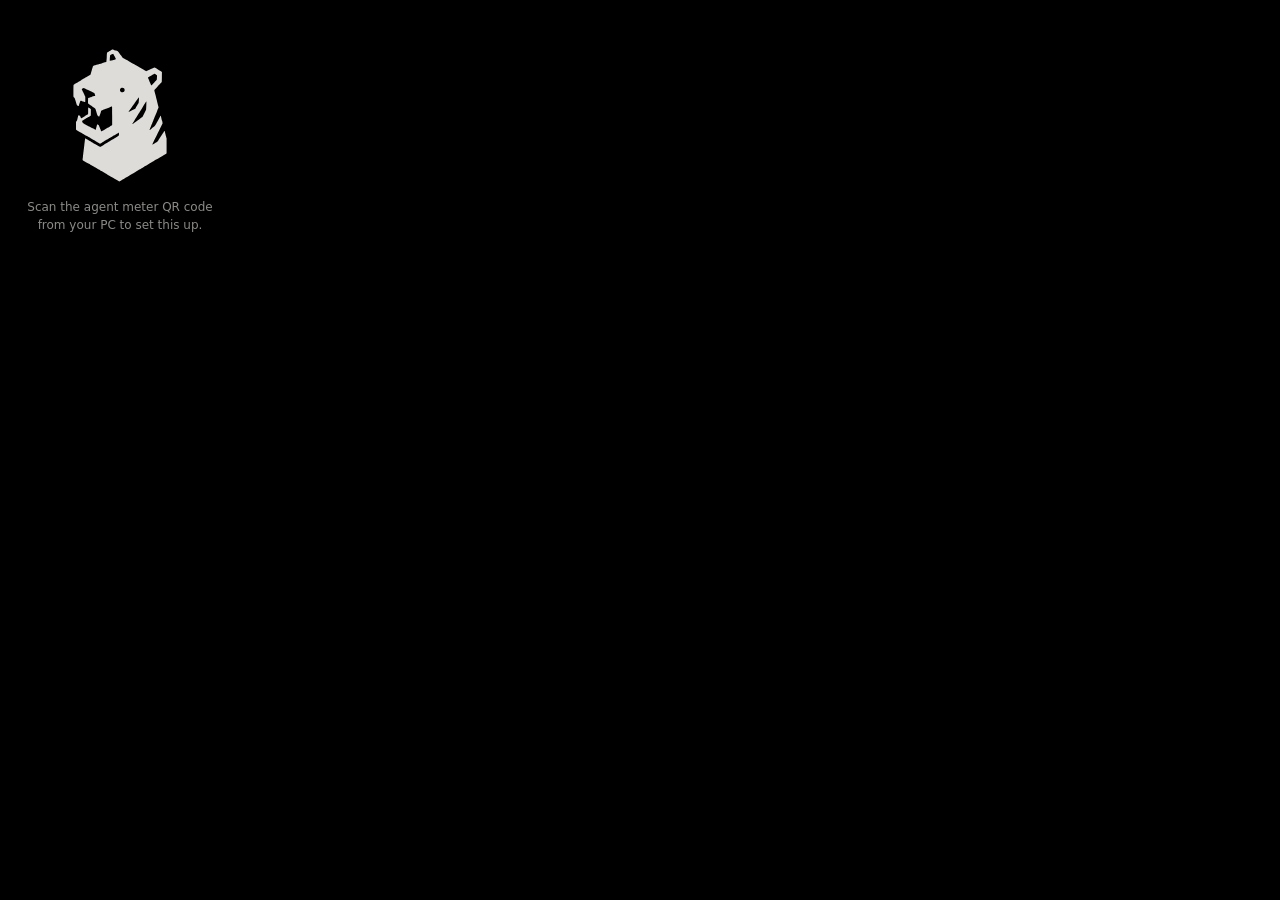
<file: agent-meter/index.html>
<!doctype html>
<html lang="en">
<head>
<meta charset="utf-8">
<meta name="viewport" content="width=240, initial-scale=1, maximum-scale=1, user-scalable=no">
<meta name="theme-color" content="#000000">
<meta name="referrer" content="no-referrer">
<title>agent meter</title>
<link rel="icon" href="icon.png">
<link rel="stylesheet" href="style.css">
</head>
<body>
<main id="app" class="loading">
  <header>
    <img class="mark" src="mark.svg" alt="">
    <span id="agent-name">claude</span>
    <span id="pager" aria-hidden="true"></span>
    <span id="plan" class="pill" hidden></span>
  </header>
  <section id="gauges" aria-live="polite"></section>
  <p id="insight" hidden></p>
  <section id="more"></section>
  <footer id="footer">
    <span id="dot" class="dot"></span>
    <span id="status">connecting…</span>
    <span id="server"></span>
  </footer>
  <div id="splash">
    <img src="mark.svg" alt="">
    <p id="splash-text">connecting…</p>
  </div>
</main>
<script src="app.js"></script>
</body>
</html>
</file>
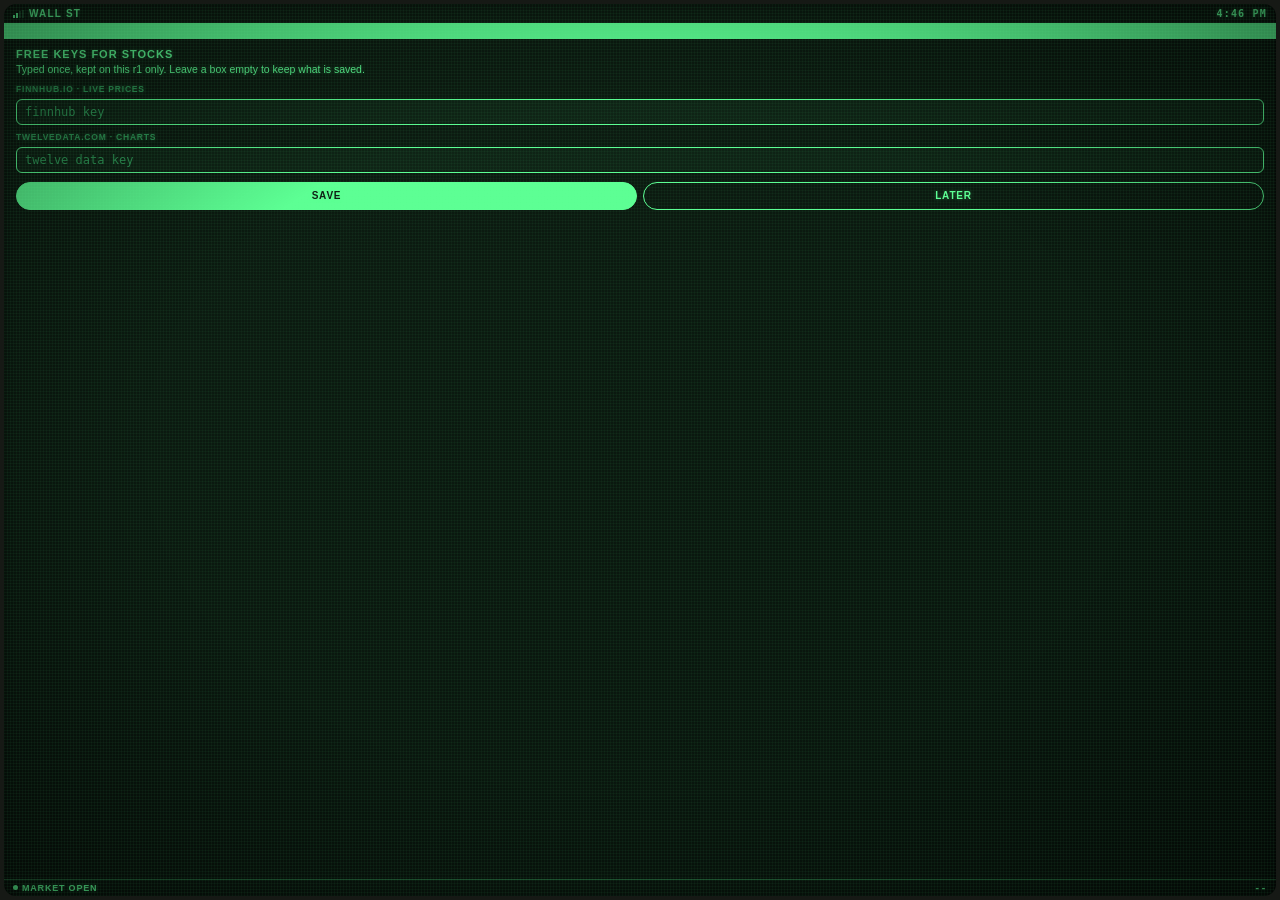
<file: pager/index.html>
<!DOCTYPE html>
<html lang="en">
<head>
<meta charset="UTF-8">
<meta name="viewport" content="width=240, height=282, initial-scale=1, user-scalable=no">
<title>Wall St Pager</title>
<style>
  :root {
    /* "phosphor" theme, picked 10/1: near-black screen, glowing green text */
    --lcd-hi: #0d1d12; --lcd-lo: #08130c;
    --ink: #5dff94; --dim: #2f9a58; --ghost: rgba(93, 255, 148, 0.3);
    --track: rgba(93, 255, 148, 0.2); --grid: rgba(93, 255, 148, 0.04); --shade: rgba(0, 0, 0, 0.5); --rule: rgba(93, 255, 148, 0.3);
    --bezel: #161915;
  }
  * { margin: 0; padding: 0; box-sizing: border-box; -webkit-tap-highlight-color: transparent; }
  html, body { width: 240px; height: 282px; overflow: hidden; background: var(--bezel); user-select: none; }
  body { font-family: "Roboto", "Helvetica Neue", Arial, sans-serif; color: var(--ink); }
  .mono { font-family: "Droid Sans Mono", "Roboto Mono", Menlo, Consolas, monospace; font-variant-numeric: tabular-nums; }

  /* device and screen */
  #lcd { position: absolute; inset: 4px; border-radius: 12px; overflow: hidden;
    background: linear-gradient(160deg, var(--lcd-hi), var(--lcd-lo));
    box-shadow: inset 0 0 0 1px rgba(0,0,0,0.35), inset 0 2px 10px rgba(0,0,0,0.25); }
  #lcd::after { content: ""; position: absolute; inset: 0; pointer-events: none; border-radius: 12px;
    background:
      repeating-linear-gradient(0deg, var(--grid) 0 1px, transparent 1px 3px),
      repeating-linear-gradient(90deg, var(--grid) 0 1px, transparent 1px 3px),
      radial-gradient(ellipse at center, transparent 55%, var(--shade) 100%); }
  .ink { text-shadow: 0 0 4px var(--ghost); }

  /* status bar */
  .bar { display: flex; justify-content: space-between; align-items: center; height: 19px; padding: 0 9px;
    font-size: 10px; font-weight: 800; letter-spacing: 1.2px; }
  .brand { display: flex; align-items: center; gap: 5px; }
  .sig { display: inline-flex; align-items: flex-end; gap: 1px; height: 8px; }
  .sig i { display: block; width: 2px; background: var(--ink); }
  .sig i:nth-child(1) { height: 3px; } .sig i:nth-child(2) { height: 5px; } .sig i:nth-child(3) { height: 7px; } .sig i:nth-child(4) { height: 8px; }
  .sig.off i:nth-child(n+3) { opacity: 0.2; }

  /* ticker tape */
  .tape { height: 16px; background: var(--ink); color: var(--lcd-hi); overflow: hidden; white-space: nowrap;
    font-size: 10px; line-height: 16px; letter-spacing: 0.4px; }
  .tape span { display: inline-block; padding-left: 100%; animation: tape 32s linear infinite; will-change: transform; }
  @keyframes tape { from { transform: translateX(0); } to { transform: translateX(-100%); } }

  /* list */
  #rows { padding: 3px 5px 0; }
  .row { height: 31px; padding: 3px 6px 0; border-radius: 7px; }
  .row .top { display: flex; align-items: center; height: 18px; }
  .row .sym { width: 44px; font-size: 12px; font-weight: 800; letter-spacing: 0.4px; }
  .row .px { flex: 1; text-align: right; font-size: 13px; padding: 0 6px; border-radius: 3px; }
  .badge { min-width: 56px; text-align: center; font-size: 10px; font-weight: 700; padding: 1px 0; border-radius: 9px; }
  .badge.up { background: var(--ink); color: var(--lcd-hi); }
  .badge.down { border: 1.5px solid var(--ink); padding: 0 0; }
  .badge.none { color: var(--dim); }
  .range { position: relative; height: 3px; margin: 4px 0 0 44px; background: var(--track); border-radius: 2px; }
  .range b { position: absolute; top: -2px; width: 7px; height: 7px; margin-left: -3.5px; border-radius: 50%; background: var(--ink); }
  .row.sel { background: var(--ink); color: var(--lcd-hi); text-shadow: none; }
  .row.sel .badge.up { background: var(--lcd-hi); color: var(--ink); }
  .row.sel .badge.down { border-color: var(--lcd-hi); }
  .row.sel .range { background: var(--lcd-lo); opacity: 0.45; }
  .row.sel .range b { background: var(--lcd-hi); }
  .row.page .sym::after { content: "\2022"; margin-left: 2px; animation: blink 1s steps(2) infinite; }
  .tick { background: var(--ink); color: var(--lcd-hi); }
  .row.sel .tick { background: var(--lcd-hi); color: var(--ink); }

  /* footer */
  .foot { position: absolute; bottom: 0; left: 0; right: 0; height: 17px; display: flex; justify-content: space-between; align-items: center;
    padding: 0 9px; font-size: 9px; font-weight: 700; letter-spacing: 0.8px; border-top: 1px solid var(--rule); }
  .dot { display: inline-block; width: 5px; height: 5px; border-radius: 50%; background: var(--ink); margin-right: 4px; vertical-align: 1px; }
  .dot.live { animation: blink 1.6s steps(2) infinite; }
  @keyframes blink { 50% { opacity: 0.15; } }

  /* detail */
  #detail { display: none; padding: 6px 12px 0; }
  .d-head { display: flex; justify-content: space-between; align-items: baseline; font-size: 10px; font-weight: 800; letter-spacing: 1px; }
  .d-px { font-size: 28px; font-weight: 700; line-height: 1.1; margin-top: 3px; letter-spacing: -0.5px; }
  .d-px small { font-size: 9px; font-weight: 700; color: var(--dim); letter-spacing: 0.4px; margin-left: 6px; }
  .d-chg { display: flex; align-items: center; gap: 6px; margin-top: 2px; font-size: 11px; font-weight: 700; }
  .chips { display: flex; gap: 4px; margin-top: 7px; }
  .chip { flex: 1; text-align: center; font-size: 9px; font-weight: 800; letter-spacing: 0.5px; padding: 2px 0; border: 1px solid var(--track); border-radius: 8px; color: var(--dim); }
  .chip.on { background: var(--ink); color: var(--lcd-hi); border-color: var(--ink); text-shadow: none; }
  .chart { position: relative; height: 64px; margin-top: 7px; }
  .chart { touch-action: none; }   /* lets a finger drag along the chart without scrolling the page */
  .chart svg { display: block; width: 100%; height: 64px; overflow: visible; }
  .chart .msg { position: absolute; inset: 0; display: flex; align-items: center; justify-content: center; text-align: center;
    font-size: 9px; font-weight: 700; letter-spacing: 0.6px; color: var(--dim); padding: 0 8px; border: 1px dashed var(--track); border-radius: 6px; }
  .stats { display: grid; grid-template-columns: 1fr 1fr 1fr; gap: 2px 8px; margin-top: 6px; }
  .stats div { font-size: 8px; color: var(--dim); font-weight: 700; letter-spacing: 0.6px; }
  .stats div span { display: block; font-size: 11px; color: var(--ink); letter-spacing: 0; }
  .alert { position: absolute; bottom: 21px; left: 12px; right: 12px; text-align: center; font-size: 10px; font-weight: 800; letter-spacing: 1px; padding: 2px; border-radius: 4px;
    background: var(--ink); color: var(--lcd-hi); text-shadow: none; animation: blink 1.2s steps(2) infinite; }
  .hint { position: absolute; bottom: 22px; left: 12px; right: 12px; font-size: 8px; color: var(--dim); font-weight: 700; letter-spacing: 0.8px; text-align: center; }

  /* key setup */
  #setup { display: none; padding: 8px 12px; font-size: 10.5px; line-height: 1.4; user-select: text; }
  #setup b { font-size: 11px; letter-spacing: 1px; }
  #setup label { display: block; margin-top: 7px; font-size: 8.5px; font-weight: 800; letter-spacing: 0.8px; color: var(--dim); }
  #setup input { width: 100%; margin: 3px 0 0; padding: 5px 8px; font-size: 12px; border: 1.5px solid var(--ink); border-radius: 6px;
    background: var(--grid); color: var(--ink); user-select: text; }
  #setup input::placeholder { color: var(--dim); }
  #setup .btns { margin-top: 9px; }
  #setup .btns { display: flex; gap: 6px; }
  #setup .btn { flex: 1; text-align: center; padding: 6px 0; border: 1.5px solid var(--ink); border-radius: 14px; font-weight: 800; font-size: 10px; letter-spacing: 0.8px; }
  #setup .btn.dark { background: var(--ink); color: var(--lcd-hi); }
  #setupMsg { margin-top: 8px; font-weight: 700; }

  .flash { animation: flash 0.45s steps(2) 6; }
  @keyframes flash { 50% { filter: invert(1) hue-rotate(180deg); } }
</style>
</head>
<body>
<div id="lcd" class="ink">
  <div class="bar"><span class="brand"><span class="sig" id="sig"><i></i><i></i><i></i><i></i></span><span id="title">WALL ST</span></span><span class="mono" id="clock">--:--</span></div>
  <div class="tape mono"><span id="tape">LOADING QUOTES</span></div>
  <div id="rows"></div>
  <div id="detail"></div>
  <div id="setup">
    <b>FREE KEYS FOR STOCKS</b><br>
    Typed once, kept on this r1 only. Leave a box empty to keep what is saved.
    <label for="keyIn">FINNHUB.IO · LIVE PRICES</label>
    <input id="keyIn" class="mono" type="text" autocomplete="off" autocapitalize="off" spellcheck="false" placeholder="finnhub key">
    <label for="tdIn">TWELVEDATA.COM · CHARTS</label>
    <input id="tdIn" class="mono" type="text" autocomplete="off" autocapitalize="off" spellcheck="false" placeholder="twelve data key">
    <div class="btns"><span class="btn dark" id="saveKey">SAVE</span><span class="btn" id="skipKey">LATER</span></div>
    <div id="setupMsg"></div>
  </div>
  <div class="foot"><span id="mkt"><i class="dot"></i>LOADING</span><span class="mono" id="upd">--</span></div>
</div>

<script>
// Wall St Pager for the Rabbit R1. Built 10/1/2026, retro modern redesign and price charts the same day.
// Live stock prices: Finnhub. Stock charts: Twelve Data (Finnhub's free plan has no history).
// Both are free keys typed once on the r1 and kept in its storage, never in this page.
// Crypto prices and charts: CoinGecko's free public API, no key.
// Controls: on the list, the scroll wheel moves the highlight and the side button opens the detail screen.
// On the detail screen, the scroll wheel changes the time range (1D 1W 1M 3M 1Y) and the side button goes back.
// Tap the chart to scrub: the wheel then steps day by day (bar by bar on 1D and 1W) showing that exact price,
// a finger drag jumps along the chart, and the side button or a tap off the chart ends it.
// Hold the side button to refresh now, tap a row to open it, tap WALL ST to change the keys.
var TICKERS = [
  { sym: "SPY",  src: "fh",   id: "SPY",      name: "S&P 500 · SPY" },
  { sym: "TSLA", src: "fh",   id: "TSLA",     name: "TESLA" },
  { sym: "BTC",  src: "coin", id: "bitcoin",  name: "BITCOIN" },
  { sym: "SNAP", src: "fh",   id: "SNAP",     name: "SNAP" },
  { sym: "XRP",  src: "coin", id: "ripple",   name: "XRP" },
  { sym: "DOGE", src: "coin", id: "dogecoin", name: "DOGECOIN" },
  { sym: "SPCX", src: "fh",   id: "SPCX",     name: "SPACEX" }
];
var PAGE_AT = 5;          // percent move that "pages" you
var REFRESH_MS = 60000;   // once a minute (Finnhub free allows 60 calls a minute; this uses 4)

var data = {}, sel = 0, view = "list", lastUpdate = 0, paged = {}, apiKey = "", stockError = "", ticks = {}, online = true;

// price history for the charts
var RANGES = ["1D", "1W", "1M", "3M", "1Y"];
var RANGE_NAMES = { "1D": "1 DAY", "1W": "1 WEEK", "1M": "1 MONTH", "3M": "3 MONTHS", "1Y": "1 YEAR" };
var TTL = { "1D": 5 * 60e3, "1W": 30 * 60e3, "1M": 6 * 3600e3, "3M": 6 * 3600e3, "1Y": 6 * 3600e3, "DAILY": 6 * 3600e3 };
var rangeIdx = 2;            // opens on 1 MONTH
var tdKey = "", hist = {}, histErr = {}, histErrAt = {}, histLoading = {}, histTimer = null;
var cursor = null;           // scrub cursor: null when off, Infinity for NOW, else the time of the picked point

// ---------- storage: the r1's creation storage when available, else localStorage ----------
function store(kind) { try { return window.creationStorage && window.creationStorage[kind]; } catch (e) { return null; } }
function getItem(key, kind) {
  var s = store(kind || "plain");
  if (s) return s.getItem(key).then(function (v) { return v ? atob(v) : localStorage.getItem(key); }, function () { return localStorage.getItem(key); });
  return Promise.resolve(localStorage.getItem(key));
}
function setItem(key, value, kind) {
  try { localStorage.setItem(key, value); } catch (e) {}
  var s = store(kind || "plain");
  if (s) { try { s.setItem(key, btoa(value)); } catch (e) {} }
}
function save() { setItem("pager", JSON.stringify({ data: data, lastUpdate: lastUpdate, paged: paged, rangeIdx: rangeIdx })); }
// chart history can be large, so it lives in localStorage only
function saveHist() { try { localStorage.setItem("pagerHist", JSON.stringify(hist)); } catch (e) {} }

// ---------- formatting ----------
function fmtPx(n) {
  if (n == null || isNaN(n)) return "--";
  if (n >= 1000) return n.toLocaleString("en-US", { maximumFractionDigits: 0 });
  if (n >= 1) return n.toFixed(2);
  return n.toFixed(4);
}
function fmtChg(c, px) {   // decimals follow the price: 4 for coins under $1, none at $1,000+, else 2
  if (c == null || isNaN(c)) return "";
  var a = Math.abs(c), s = c < 0 ? "-" : "+";
  if (px != null && px < 1) return s + a.toFixed(4);
  if (a >= 1000) return s + a.toLocaleString("en-US", { maximumFractionDigits: 0 });
  return s + a.toFixed(2);
}
function fmtPct(p) { if (p == null || isNaN(p)) return "--"; return (p >= 0 ? "▲" : "▼") + Math.abs(p).toFixed(2) + "%"; }
function badge(p) { return '<span class="badge mono ' + (p == null || isNaN(p) ? "none" : p >= 0 ? "up" : "down") + '">' + fmtPct(p) + '</span>'; }
function clock(d) { return d.toLocaleTimeString([], { hour: "numeric", minute: "2-digit" }); }
function rangeBar(q) {
  if (!q || q.lo == null || q.hi == null || q.hi <= q.lo || q.px == null) return '<div class="range"></div>';
  var at = Math.max(0, Math.min(100, (q.px - q.lo) / (q.hi - q.lo) * 100));
  return '<div class="range"><b style="left:' + at.toFixed(1) + '%"></b></div>';
}

// US market session from New York time (does not know about holidays)
function session() {
  var ny = new Date(new Date().toLocaleString("en-US", { timeZone: "America/New_York" }));
  var day = ny.getDay(), m = ny.getHours() * 60 + ny.getMinutes();
  if (day === 0 || day === 6) return "MARKET CLOSED";
  if (m >= 240 && m < 570) return "PRE-MARKET";
  if (m >= 570 && m < 960) return "MARKET OPEN";
  if (m >= 960 && m < 1200) return "AFTER HOURS";
  return "MARKET CLOSED";
}

// ---------- data ----------
function setQuote(sym, q) {
  var old = data[sym];
  if (old && old.px != null && q.px != null && q.px !== old.px) ticks[sym] = Date.now();
  data[sym] = q;
}

function fetchStocks() {
  if (!apiKey) return Promise.resolve();
  var list = TICKERS.filter(function (t) { return t.src === "fh"; });
  return Promise.all(list.map(function (t) {
    return fetch("https://finnhub.io/api/v1/quote?symbol=" + encodeURIComponent(t.id) + "&token=" + encodeURIComponent(apiKey))
      .then(function (r) {
        if (r.status === 401 || r.status === 403) throw new Error("KEY");
        if (r.status === 429) throw new Error("BUSY");
        return r.json();
      })
      .then(function (q) {
        if (!q || !q.c) return;   // no trade data for this symbol
        setQuote(t.sym, { px: q.c, chg: q.d, pct: q.dp, open: q.o, hi: q.h, lo: q.l, prev: q.pc,
                          time: q.t ? clock(new Date(q.t * 1000)) : "" });
      });
  })).then(function () { stockError = ""; }, function (e) {
    stockError = e && e.message === "KEY" ? "KEY REJECTED" : "STOCKS OFFLINE";
    if (e && e.message === "KEY") { view = "setup"; document.getElementById("setupMsg").textContent = "Finnhub rejected that key. Check it and save again."; }
  });
}

function fetchCrypto() {
  var ids = TICKERS.filter(function (t) { return t.src === "coin"; }).map(function (t) { return t.id; }).join(",");
  return fetch("https://api.coingecko.com/api/v3/coins/markets?vs_currency=usd&ids=" + ids + "&price_change_percentage=24h")
    .then(function (r) { if (!r.ok) throw new Error("HTTP " + r.status); return r.json(); })
    .then(function (list) {
      list.forEach(function (c) {
        var t = TICKERS.filter(function (x) { return x.id === c.id; })[0];
        if (!t) return;
        setQuote(t.sym, { px: c.current_price, pct: c.price_change_percentage_24h, chg: c.price_change_24h,
                          hi: c.high_24h, lo: c.low_24h, crypto: true,
                          time: c.last_updated ? clock(new Date(c.last_updated)) : clock(new Date()) });
      });
      return true;
    });
}

// ---------- history ----------
function coinFetch(t, query) {
  return fetch("https://api.coingecko.com/api/v3/coins/" + t.id + "/market_chart?vs_currency=usd&" + query).then(function (res) {
    if (res.status === 429) throw new Error("BUSY");
    if (!res.ok) throw new Error("OFFLINE");
    return res.json();
  }).then(function (j) { return (j.prices || []).map(function (p) { return [p[0], p[1]]; }); });
}
// CoinGecko's free API is rate limited, so 1W, 1M and 3M share one 90-day hourly download
function coinHistory(t, r) {
  if (r === "1D") return coinFetch(t, "days=1");
  if (r === "1Y") return coinFetch(t, "days=365&interval=daily");
  var k = t.sym + "|H90", c = hist[k], cut = Date.now() - { "1W": 7, "1M": 30, "3M": 90 }[r] * 864e5;
  var p = c && Date.now() - c.t < TTL["1W"] ? Promise.resolve(c.pts)
    : coinFetch(t, "days=90").then(function (pts) { hist[k] = { t: Date.now(), pts: pts }; return pts; });
  return p.then(function (pts) { return pts.filter(function (x) { return x[0] >= cut; }); });
}

function tdSeries(symbol, interval, size) {
  var url = "https://api.twelvedata.com/time_series?symbol=" + encodeURIComponent(symbol) + "&interval=" + interval +
            "&outputsize=" + size + "&apikey=" + encodeURIComponent(tdKey);
  return fetch(url).then(function (res) { return res.json(); }).then(function (j) {
    if (!j || j.status === "error") {
      var c = j && j.code;
      throw new Error(c === 401 ? "TDKEY" : c === 403 ? "NOPLAN" : c === 429 ? "BUSY" : "NODATA");
    }
    // newest first from Twelve Data; keep [time, close, "YYYY-MM-DD..."] oldest first
    return (j.values || []).map(function (v) { return [Date.parse(v.datetime.replace(" ", "T")), parseFloat(v.close), v.datetime]; }).reverse();
  });
}

function dailyFor(t) {
  var k = t.sym + "|DAILY", c = hist[k];
  if (c && Date.now() - c.t < TTL.DAILY) return Promise.resolve(c.pts);
  return tdSeries(t.id, "1day", 260).then(function (pts) { hist[k] = { t: Date.now(), pts: pts }; return pts; });
}

function lastDayOnly(pts) {
  if (!pts.length) return pts;
  var day = String(pts[pts.length - 1][2]).slice(0, 10);
  return pts.filter(function (p) { return String(p[2]).slice(0, 10) === day; });
}

// fetch one ticker's history for one range unless a fresh copy is cached; re-renders when it lands
function loadHistory(t, r) {
  var k = t.sym + "|" + r, c = hist[k];
  if ((c && Date.now() - c.t < TTL[r]) || histLoading[k]) return;
  if (t.src === "fh" && !tdKey) { histErr[k] = "NEEDKEY"; return; }
  if (histErr[k] && Date.now() - (histErrAt[k] || 0) < 60000) return;   // after a failure, wait a minute (a hold retries now)
  histLoading[k] = true; delete histErr[k];
  var p;
  if (t.src === "coin") p = coinHistory(t, r);
  else if (r === "1D") p = tdSeries(t.id, "5min", 90).then(lastDayOnly);
  else if (r === "1W") p = tdSeries(t.id, "1h", 40);
  else p = dailyFor(t).then(function (pts) { return pts.slice(-{ "1M": 22, "3M": 66, "1Y": 260 }[r]); });
  p.then(function (pts) { hist[k] = { t: Date.now(), pts: pts }; saveHist(); },
         function (e) { histErr[k] = (e && e.message) || "OFFLINE"; histErrAt[k] = Date.now(); })
   .then(function () { histLoading[k] = false; if (view === "detail") render(); });
}

// the calendar day a point belongs to: New York days for stocks, local days for crypto
function dayKey(p, t) {
  if (t.src !== "fh") return new Date(p[0]).toDateString();
  if (p[2]) return String(p[2]).slice(0, 10);
  try { return new Date(p[0]).toLocaleDateString("en-CA", { timeZone: "America/New_York" }); } catch (e) { return ""; }
}
function isDaily(r) { return r === "1M" || r === "3M" || r === "1Y"; }

// one stop per notch of the wheel: each day's close for 1M, 3M and 1Y, every point for 1D and 1W.
// the live price takes over today's stop, so the last stop is always NOW.
function scrubPoints(pts, t, r) {
  var out = [];
  for (var i = 0; i < pts.length; i++) {
    var last = out[out.length - 1];
    if (isDaily(r) && last && dayKey(last.p, t) === dayKey(pts[i], t)) out[out.length - 1] = { i: i, p: pts[i] };
    else out.push({ i: i, p: pts[i] });
  }
  return out;
}

function pointLabel(p, t, r) {
  if (p.live) return "NOW";
  if (t.src === "fh" && p[2]) {           // Twelve Data times are New York exchange time
    var s = String(p[2]), d = new Date(s.slice(0, 10) + "T12:00:00");
    var md = d.toLocaleDateString("en-US", { month: "short", day: "numeric" }).toUpperCase();
    if (isDaily(r) || s.length <= 10) return md + ", " + s.slice(0, 4);
    var hh = +s.slice(11, 13), mm = s.slice(14, 16);
    return md + " " + ((hh + 11) % 12 + 1) + ":" + mm + (hh < 12 ? " AM" : " PM") + " ET";
  }
  var dt = new Date(p[0]), md2 = dt.toLocaleDateString("en-US", { month: "short", day: "numeric" }).toUpperCase();
  return isDaily(r) ? md2 + ", " + dt.getFullYear() : md2 + " " + dt.toLocaleTimeString("en-US", { hour: "numeric", minute: "2-digit" }).toUpperCase();
}

// the chart's points with the live price on the end, plus its scrub stops; null until there is a line to draw
function series(t, r) {
  var q = data[t.sym] || {}, h = hist[t.sym + "|" + r];
  if (!h || !h.pts || !h.pts.length) return null;
  var pts = h.pts.slice();
  if (q.px != null) { var lp = [Date.now(), q.px]; lp.live = true; pts.push(lp); }
  return pts.length > 1 ? { pts: pts, sp: scrubPoints(pts, t, r) } : null;
}
// the cursor remembers a time, not a position, so new data arriving does not move it
function cursorIdx(sp) {
  if (cursor === Infinity) return sp.length - 1;
  var best = 0;
  for (var j = 1; j < sp.length; j++) if (Math.abs(sp[j].p[0] - cursor) < Math.abs(sp[best].p[0] - cursor)) best = j;
  return best;
}
function setCursor(stop) { cursor = stop.p.live ? Infinity : stop.p[0]; }

// at = index into pts of the scrub cursor, or null
function chartSvg(pts, at) {
  var w = 204, h = 64, n = pts.length, step = Math.max(1, Math.ceil(n / 240)), s = [];
  for (var i = 0; i < n; i += step) s.push(i);
  if (s[s.length - 1] !== n - 1) s.push(n - 1);
  if (at != null && s.indexOf(at) < 0) { s.push(at); s.sort(function (a, b) { return a - b; }); }   // keep the picked point on the line
  var vals = s.map(function (i) { return pts[i][1]; });
  var lo = Math.min.apply(null, vals), hi = Math.max.apply(null, vals);
  if (hi === lo) { hi += 1; lo -= 1; }
  function X(i) { return (n < 2 ? w : i / (n - 1) * w).toFixed(1); }
  function Y(v) { return (h - 4 - (v - lo) / (hi - lo) * (h - 8)).toFixed(1); }
  var line = s.map(function (i, j) { return (j ? "L" : "M") + X(i) + " " + Y(pts[i][1]); }).join(" ");
  var base = Y(pts[0][1]), cur = "";
  if (at != null) {   // vertical line and ring where the cursor sits
    cur = '<line x1="' + X(at) + '" x2="' + X(at) + '" y1="0" y2="' + h + '" style="stroke: var(--ink); stroke-width: 1; stroke-dasharray: 3 2"/>' +
          '<circle cx="' + X(at) + '" cy="' + Y(pts[at][1]) + '" r="3.6" style="fill: var(--lcd-hi); stroke: var(--ink); stroke-width: 1.6"/>';
  }
  return '<svg viewBox="0 0 ' + w + ' ' + h + '" preserveAspectRatio="none">' +
    '<path d="' + line + ' L' + w + ' ' + h + ' L0 ' + h + ' Z" style="fill: var(--ink); fill-opacity: 0.12"/>' +
    '<line x1="0" x2="' + w + '" y1="' + base + '" y2="' + base + '" style="stroke: var(--dim); stroke-width: 1; stroke-dasharray: 2 3"/>' +
    '<path d="' + line + '" style="fill: none; stroke: var(--ink); stroke-width: 1.6; stroke-linejoin: round"/>' +
    '<circle cx="' + X(n - 1) + '" cy="' + Y(pts[n - 1][1]) + '" r="2.6" style="fill: var(--ink)"/>' + cur + '</svg>';
}

var CHART_MSG = {
  NEEDKEY: "CHARTS NEED A FREE TWELVE DATA KEY. TAP WALL ST.",
  TDKEY: "TWELVE DATA REJECTED THE KEY. TAP WALL ST.",
  NOPLAN: "NOT IN TWELVE DATA'S FREE PLAN.",
  NODATA: "NO CHART DATA FOR THIS ONE YET.",
  BUSY: "DATA LIMIT HIT. TRY AGAIN IN A MINUTE.",
  OFFLINE: "CHART OFFLINE. HOLD THE BUTTON TO RETRY."
};

function refresh() {
  document.getElementById("upd").textContent = "SYNC";
  return Promise.all([fetchStocks().catch(function () {}), fetchCrypto().catch(function () { return false; })]).then(function (r) {
    online = !!r[1];
    if (online) lastUpdate = Date.now();
    checkPages(); save(); render();
  });
}

function checkPages() {
  var today = new Date().toDateString(), fired = false;
  TICKERS.forEach(function (t) {
    var q = data[t.sym];
    if (!q || q.pct == null) return;
    var key = t.sym + " " + today;
    if (Math.abs(q.pct) >= PAGE_AT && !paged[key]) { paged[key] = true; fired = true; }
  });
  if (fired) {
    try { if (navigator.vibrate) navigator.vibrate([200, 100, 200, 100, 200]); } catch (e) {}
    var lcd = document.getElementById("lcd");
    lcd.classList.remove("flash"); void lcd.offsetWidth; lcd.classList.add("flash");
  }
}

// ---------- screen ----------
function render() {
  var now = new Date(), today = now.toDateString();
  document.getElementById("clock").textContent = clock(now);
  var live = online && lastUpdate && Date.now() - lastUpdate < 120000;
  document.getElementById("sig").className = "sig" + (live ? "" : " off");
  document.getElementById("mkt").innerHTML = '<i class="dot' + (live ? " live" : "") + '"></i>' + (stockError || session());
  document.getElementById("upd").textContent = lastUpdate ? "UPD " + clock(new Date(lastUpdate)) : "--";

  // ticker tape
  var tape = TICKERS.map(function (t) {
    var q = data[t.sym]; if (!q || q.px == null) return null;
    return t.sym + " " + fmtPx(q.px) + " " + fmtPct(q.pct);
  }).filter(Boolean).join("   ·   ");
  var tapeEl = document.getElementById("tape");
  if (tape && tapeEl.textContent !== tape) tapeEl.textContent = tape;

  var rows = document.getElementById("rows"), detail = document.getElementById("detail"), setup = document.getElementById("setup");
  rows.style.display = view === "list" ? "block" : "none";
  detail.style.display = view === "detail" ? "block" : "none";
  setup.style.display = view === "setup" ? "block" : "none";

  if (view === "list") {
    rows.innerHTML = TICKERS.map(function (t, i) {
      var q = data[t.sym] || {}, noKey = t.src === "fh" && !apiKey;
      var fresh = ticks[t.sym] && Date.now() - ticks[t.sym] < 1500;
      var cls = "row" + (i === sel ? " sel" : "") + (paged[t.sym + " " + today] ? " page" : "");
      return '<div class="' + cls + '" data-i="' + i + '"><div class="top"><span class="sym">' + t.sym + '</span>' +
        '<span class="px mono' + (fresh ? " tick" : "") + '">' + (noKey ? "NO KEY" : fmtPx(q.px)) + '</span>' +
        (noKey ? '<span class="badge mono none">TAP WALL ST</span>' : badge(q.pct)) + '</div>' + rangeBar(noKey ? null : q) + '</div>';
    }).join("");
    Array.prototype.forEach.call(rows.querySelectorAll(".row"), function (el) {
      el.addEventListener("pointerup", function () { sel = +el.getAttribute("data-i"); view = "detail"; render(); });
    });
    setTimeout(function () { Array.prototype.forEach.call(rows.querySelectorAll(".tick"), function (el) { el.classList.remove("tick"); }); }, 700);
  } else if (view === "detail") {
    var t = TICKERS[sel], q = data[t.sym] || {}, r = RANGES[rangeIdx];
    // fetch only the range the wheel settles on, not every range it passes
    clearTimeout(histTimer); histTimer = setTimeout(function () { loadHistory(t, r); }, 350);
    var k = t.sym + "|" + r, s = series(t, r), pts = s && s.pts;   // the line ends at the live price
    if (!s) cursor = null;

    // change, low, high for the selected range
    var pct = null, chg = null, lo = null, hi = null, start = null, startLabel = "START";
    if (r === "1D") {
      pct = q.pct; chg = q.chg; lo = q.lo; hi = q.hi;
      if (q.open) { start = q.open; startLabel = "OPEN"; } else if (pts) start = pts[0][1];
    }
    if (pts) {
      var vals = pts.map(function (p) { return p[1]; });
      if (r !== "1D" || lo == null) { lo = Math.min.apply(null, vals); hi = Math.max.apply(null, vals); }
      if (r !== "1D") { start = pts[0][1]; chg = pts[pts.length - 1][1] - start; pct = chg / start * 100; }
    }

    // scrubbing: the header, change and stats describe the picked point instead of now
    var ci = cursor != null ? cursorIdx(s.sp) : -1, cp = ci >= 0 ? s.sp[ci] : null;
    var headL = t.name, headR = r === "1D" && q.crypto ? "24 HOURS" : RANGE_NAMES[r], px = q.px, stats;
    if (cp) {
      var v = cp.p[1], base = r === "1D" && q.prev ? q.prev : pts[0][1], prev = ci > 0 ? s.sp[ci - 1].p[1] : null;
      headL = t.sym; headR = pointLabel(cp.p, t, r); px = v;
      chg = v - base; pct = chg / base * 100;
      stats = [[isDaily(r) ? "DAY MOVE" : "MOVE", prev ? fmtPct((v - prev) / prev * 100) : "--"],
               ["TO NOW", q.px != null ? fmtPct((q.px - v) / v * 100) : "--"], ["NOW", fmtPx(q.px)]];
    } else {
      stats = [["LOW", fmtPx(lo)], ["HIGH", fmtPx(hi)], [startLabel, fmtPx(start)]];
    }

    var chart = s ? chartSvg(pts, cp ? cp.i : null)
      : '<div class="msg">' + (histErr[k] ? CHART_MSG[histErr[k]] || CHART_MSG.OFFLINE : "LOADING " + RANGE_NAMES[r] + "...") + '</div>';
    var html = '<div class="d-head"><span>' + headL + '</span><span>' + headR + '</span></div>' +
      '<div class="d-px mono">' + fmtPx(px) + (t.sym === "SPY" && px ? '<small>S&amp;P ~' + fmtPx(px * 10) + '</small>' : "") + '</div>' +
      '<div class="d-chg">' + badge(pct) + '<span class="mono">' + fmtChg(chg, px) + '</span></div>' +
      '<div class="chips">' + RANGES.map(function (x, i) { return '<span class="chip' + (i === rangeIdx ? " on" : "") + '" data-r="' + i + '">' + x + '</span>'; }).join("") + '</div>' +
      '<div class="chart' + (cp ? " scrub" : "") + '">' + chart + '</div>' +
      '<div class="stats mono">' + stats.map(function (x) { return '<div>' + x[0] + '<span>' + x[1] + '</span></div>'; }).join("") + '</div>' +
      (cp ? '<div class="hint">WHEEL OR DRAG: MOVE · BUTTON: DONE</div>'
        : paged[t.sym + " " + new Date().toDateString()]
        ? '<div class="alert">PAGE · MOVED ' + Math.abs(q.pct || 0).toFixed(1) + '% TODAY</div>'
        : '<div class="hint">WHEEL: RANGE · TAP CHART: EXACT PRICE</div>');
    detail.innerHTML = html;
    Array.prototype.forEach.call(detail.querySelectorAll(".chip"), function (el) {
      el.addEventListener("pointerdown", function (e) { e.stopPropagation(); });
      el.addEventListener("pointerup", function (e) { e.stopPropagation(); rangeIdx = +el.getAttribute("data-r"); cursor = null; save(); render(); });
    });
  }
}

function openSetup() {
  view = "setup"; render();
  var fh = document.getElementById("keyIn"), td = document.getElementById("tdIn");
  fh.value = ""; td.value = "";
  fh.placeholder = apiKey ? "saved ✓" : "finnhub key";
  td.placeholder = tdKey ? "saved ✓" : "twelve data key";
  setTimeout(function () { (apiKey && !tdKey ? td : fh).focus(); }, 50);   // focusing opens the r1 keyboard
}

function saveKey() {
  var fh = document.getElementById("keyIn").value.trim(), td = document.getElementById("tdIn").value.trim();
  if (!fh && !td && !apiKey) { document.getElementById("setupMsg").textContent = "Type the Finnhub key first."; return; }
  if (fh) { apiKey = fh; setItem("finnhubKey", fh, "secure"); }
  if (td) {
    tdKey = td; setItem("tdKey", td, "secure");
    Object.keys(histErr).forEach(function (k) { delete histErr[k]; });   // retry charts with the new key
  }
  document.getElementById("keyIn").blur(); document.getElementById("tdIn").blur();
  document.getElementById("setupMsg").textContent = "";
  view = "list"; render(); refresh();
}

// ---------- controls ----------
// on the list the wheel moves between tickers; on the detail screen it changes the time range,
// or, while scrubbing, steps the cursor one day (1M 3M 1Y) or one bar (1D 1W). Up is back in time.
var wheelAt = 0, wheelRun = 0;
function wheel(step) {
  if (view === "list") { sel = (sel + step + TICKERS.length) % TICKERS.length; render(); }
  else if (view === "detail" && cursor != null) {
    var s = series(TICKERS[sel], RANGES[rangeIdx]); if (!s) return;
    // single notches move one stop; a long fast roll speeds up so a year is not 250 notches
    wheelRun = Date.now() - wheelAt < 150 ? wheelRun + 1 : 0; wheelAt = Date.now();
    var j = cursorIdx(s.sp) + step * (wheelRun > 12 ? 5 : wheelRun > 5 ? 2 : 1);
    setCursor(s.sp[Math.max(0, Math.min(s.sp.length - 1, j))]); render();
  }
  else if (view === "detail") { rangeIdx = (rangeIdx + step + RANGES.length) % RANGES.length; save(); render(); }
}
window.addEventListener("scrollDown", function () { wheel(1); });
window.addEventListener("scrollUp", function () { wheel(-1); });
var lastLong = 0;
window.addEventListener("sideClick", function () {
  if (Date.now() - lastLong < 1000 || view === "setup") return;
  if (view === "detail" && cursor != null) { cursor = null; render(); return; }   // done scrubbing
  cursor = null; view = view === "detail" ? "list" : "detail"; render();
});
window.addEventListener("longPressStart", function () {
  lastLong = Date.now();
  if (view === "setup") return;
  if (view === "detail") {   // a hold on the detail screen also re-fetches that chart
    var k = TICKERS[sel].sym + "|" + RANGES[rangeIdx];
    delete hist[k]; delete histErr[k];
  }
  refresh();
});
window.addEventListener("longPressEnd", function () { lastLong = Date.now(); });

// touching the chart puts the cursor under the finger; dragging moves it
var detailEl = document.getElementById("detail"), dragId = null;
function scrubAt(x) {
  var s = series(TICKERS[sel], RANGES[rangeIdx]), el = detailEl.querySelector(".chart");
  if (!s || !el) return;
  var b = el.getBoundingClientRect(), target = Math.max(0, Math.min(1, (x - b.left) / b.width)) * (s.pts.length - 1), best = 0;
  for (var j = 1; j < s.sp.length; j++) if (Math.abs(s.sp[j].i - target) < Math.abs(s.sp[best].i - target)) best = j;
  var was = cursor; setCursor(s.sp[best]);
  if (cursor !== was) render();
}
detailEl.addEventListener("pointerdown", function (e) {
  if (!e.target.closest || !e.target.closest(".chart") || !series(TICKERS[sel], RANGES[rangeIdx])) return;
  dragId = e.pointerId;
  try { detailEl.setPointerCapture(e.pointerId); } catch (x) {}   // the chart is redrawn while dragging, so capture on its parent
  scrubAt(e.clientX);
});
detailEl.addEventListener("pointermove", function (e) { if (e.pointerId === dragId) scrubAt(e.clientX); });
detailEl.addEventListener("pointercancel", function () { dragId = null; });
detailEl.addEventListener("pointerup", function () {
  if (dragId != null) { dragId = null; return; }             // finished picking a point
  if (cursor != null) { cursor = null; render(); return; }   // a tap off the chart ends scrubbing
  view = "list"; render();
});
document.getElementById("title").addEventListener("pointerup", openSetup);
document.getElementById("saveKey").addEventListener("pointerup", saveKey);
document.getElementById("skipKey").addEventListener("pointerup", function () { document.getElementById("keyIn").blur(); view = "list"; render(); });
document.getElementById("keyIn").addEventListener("keydown", function (e) { if (e.key === "Enter") document.getElementById("tdIn").focus(); });
document.getElementById("tdIn").addEventListener("keydown", function (e) { if (e.key === "Enter") saveKey(); });
// arrow keys, for testing on a computer (ignored while typing the key)
window.addEventListener("keydown", function (e) {
  if (view === "setup") return;
  if (e.key === "ArrowDown") window.dispatchEvent(new Event("scrollDown"));
  if (e.key === "ArrowUp") window.dispatchEvent(new Event("scrollUp"));
  if (e.key === "Enter") window.dispatchEvent(new Event("sideClick"));
});

// pause while the creation is in the background, refresh on return
var timer = null;
function startTimer() { if (!timer) timer = setInterval(refresh, REFRESH_MS); }
function stopTimer() { clearInterval(timer); timer = null; }
document.addEventListener("visibilitychange", function () { if (document.hidden) stopTimer(); else { refresh(); startTimer(); } });
setInterval(render, 30000);   // keep the clock honest

try { hist = JSON.parse(localStorage.getItem("pagerHist") || "{}") || {}; } catch (e) { hist = {}; }
Promise.all([getItem("pager"), getItem("finnhubKey", "secure"), getItem("tdKey", "secure")]).then(function (v) {
  try {
    var s = JSON.parse(v[0] || "null");
    if (s) { data = s.data || {}; lastUpdate = s.lastUpdate || 0; paged = s.paged || {}; if (s.rangeIdx != null) rangeIdx = s.rangeIdx; }
  } catch (e) {}
  apiKey = v[1] || "";
  tdKey = v[2] || "";
  if (!apiKey) view = "setup";
  render(); refresh(); startTimer();
});
</script>
</body>
</html>
</file>
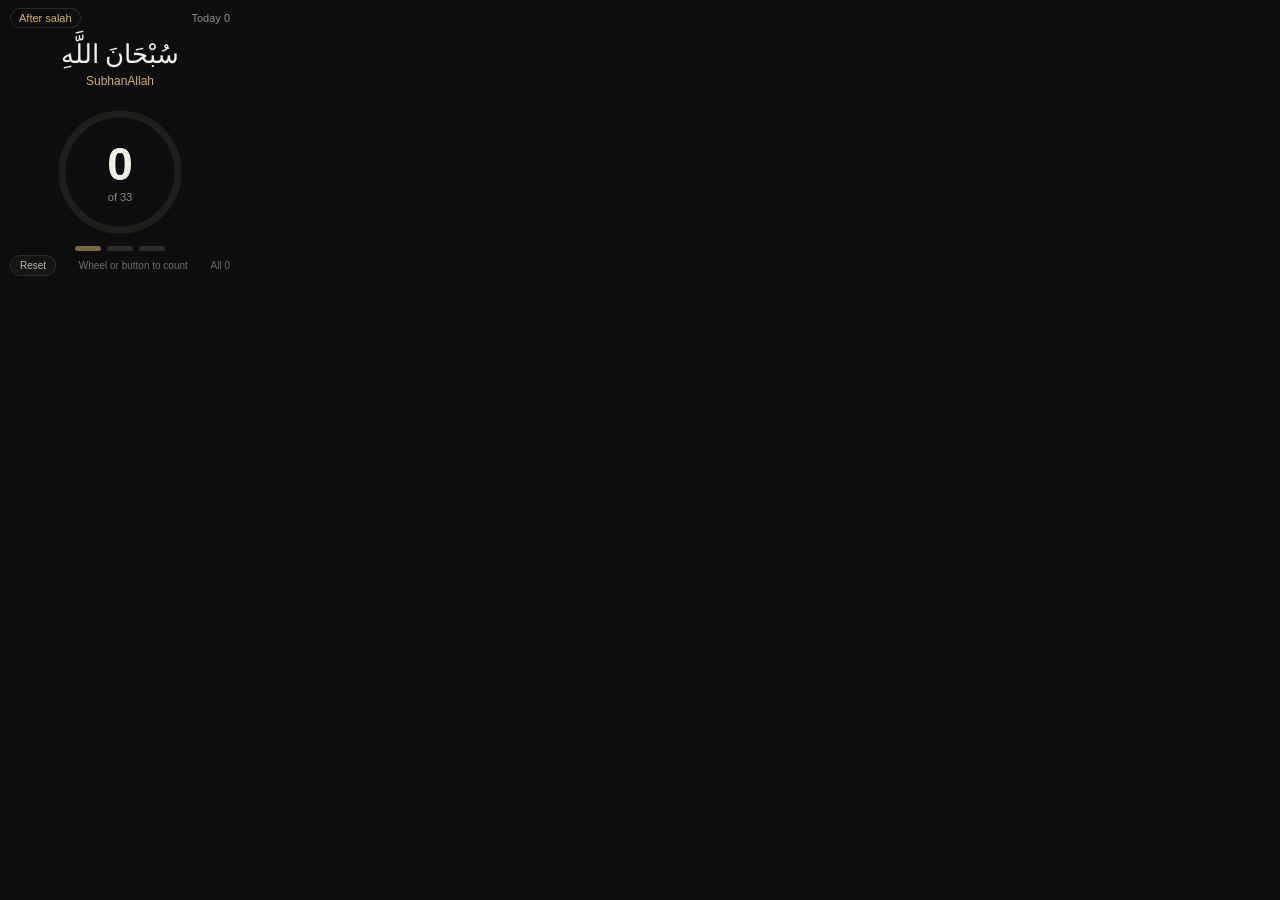
<file: tasbih/index.html>
<!DOCTYPE html>
<html lang="en">
<head>
<meta charset="UTF-8">
<meta name="viewport" content="width=240, height=282, initial-scale=1, user-scalable=no">
<title>Tasbih</title>
<style>
  * { margin: 0; padding: 0; box-sizing: border-box; -webkit-tap-highlight-color: transparent; user-select: none; }
  html, body { width: 240px; height: 282px; overflow: hidden; background: #0e0e10; color: #f2efe6;
    font-family: -apple-system, "Roboto", "Noto Sans", sans-serif; }
  #app { position: relative; width: 240px; height: 282px; display: flex; flex-direction: column; align-items: center; }

  .top { width: 100%; display: flex; justify-content: space-between; align-items: center; padding: 8px 10px 0; font-size: 11px; color: #8d8a80; }
  .mode { padding: 3px 8px; border: 1px solid #2c2b27; border-radius: 10px; color: #d4b25a; }

  .dhikr { margin-top: 10px; text-align: center; height: 62px; }
  .arabic { font-family: "Noto Naskh Arabic", "Geeza Pro", serif; font-size: 26px; line-height: 34px; direction: rtl; color: #f2efe6; }
  .translit { font-size: 12px; color: #d4b25a; margin-top: 2px; }

  .ring { position: relative; width: 132px; height: 132px; margin-top: 6px; }
  .ring svg { position: absolute; inset: 0; transform: rotate(-90deg); }
  .ring circle { fill: none; stroke-width: 7; }
  .ring .track { stroke: #1f1e1b; }
  .ring .bar { stroke: #d4b25a; stroke-linecap: round; transition: stroke-dashoffset 0.15s linear; }
  .count { position: absolute; inset: 0; display: flex; flex-direction: column; align-items: center; justify-content: center; }
  .num { font-size: 46px; font-weight: 600; line-height: 1; font-variant-numeric: tabular-nums; }
  .of { font-size: 11px; color: #8d8a80; margin-top: 4px; }

  .phases { display: flex; gap: 6px; margin-top: 8px; }
  .dot { width: 26px; height: 5px; border-radius: 3px; background: #2c2b27; }
  .dot.done { background: #d4b25a; }
  .dot.now { background: #7a6a3a; }

  .bottom { position: absolute; bottom: 6px; width: 100%; display: flex; justify-content: space-between; align-items: center; padding: 0 10px; font-size: 10px; color: #6f6c63; }
  .btn { padding: 4px 9px; border: 1px solid #2c2b27; border-radius: 10px; color: #b9b5a9; background: #151513; font-size: 10px; }

  .flash { animation: flash 0.35s ease-out; }
  @keyframes flash { from { opacity: 0.35; } to { opacity: 1; } }
  .confirm { position: absolute; inset: 0; background: rgba(14,14,16,0.94); display: none; flex-direction: column; align-items: center; justify-content: center; gap: 12px; font-size: 13px; }
  .confirm.show { display: flex; }
  .confirm .row { display: flex; gap: 10px; }
</style>
</head>
<body>
<div id="app">
  <div class="top">
    <span class="mode" id="modeBtn">After salah</span>
    <span id="today">Today 0</span>
  </div>

  <div class="dhikr">
    <div class="arabic" id="arabic"></div>
    <div class="translit" id="translit"></div>
  </div>

  <div class="ring" id="ring">
    <svg viewBox="0 0 132 132"><circle class="track" cx="66" cy="66" r="58"/><circle class="bar" id="bar" cx="66" cy="66" r="58"/></svg>
    <div class="count"><div class="num" id="num">0</div><div class="of" id="of">of 33</div></div>
  </div>

  <div class="phases" id="phases"></div>

  <div class="bottom">
    <span class="btn" id="resetBtn">Reset</span>
    <span id="hint">Wheel or button to count</span>
    <span id="total">All 0</span>
  </div>

  <div class="confirm" id="confirm">
    <div>Reset this count?</div>
    <div class="row"><span class="btn" id="yesBtn">Reset</span><span class="btn" id="noBtn">Keep</span></div>
  </div>
</div>

<script>
// Tasbih for the Rabbit R1. Built 9/30/2026.
// Count: side button, scroll wheel down, or tap the ring. Scroll wheel up undoes one.
// "After salah" follows the hadith of Ka'b ibn 'Ujrah in Sahih Muslim: 33 SubhanAllah, 33 Alhamdulillah, 34 Allahu Akbar.
var PHASES = [
  { ar: "سُبْحَانَ اللَّهِ", en: "SubhanAllah", target: 33 },
  { ar: "الْحَمْدُ لِلَّهِ", en: "Alhamdulillah", target: 33 },
  { ar: "اللَّهُ أَكْبَرُ", en: "Allahu Akbar", target: 34 }
];
var FREE = { ar: "ذِكْر", en: "Free count", target: 100 };
var CIRC = 2 * Math.PI * 58;

var state = { mode: "salah", phase: 0, count: 0, free: 0, day: "", today: 0, total: 0 };

function todayKey() { var d = new Date(); return d.getFullYear() + "-" + (d.getMonth() + 1) + "-" + d.getDate(); }

function save() {
  var s = JSON.stringify(state);
  try { localStorage.setItem("tasbih", s); } catch (e) {}
  try { if (window.creationStorage && window.creationStorage.plain) window.creationStorage.plain.setItem("tasbih", btoa(s)); } catch (e) {}
}

function load(done) {
  function apply(raw) {
    try { var s = JSON.parse(raw); if (s && typeof s.count === "number") state = Object.assign(state, s); } catch (e) {}
    if (state.day !== todayKey()) { state.day = todayKey(); state.today = 0; }
    done();
  }
  var local = null;
  try { local = localStorage.getItem("tasbih"); } catch (e) {}
  try {
    if (window.creationStorage && window.creationStorage.plain) {
      window.creationStorage.plain.getItem("tasbih").then(function (v) {
        apply(v ? atob(v) : local);
      }, function () { apply(local); });
      return;
    }
  } catch (e) {}
  apply(local);
}

function buzz(ms) { try { if (navigator.vibrate) navigator.vibrate(ms); } catch (e) {} }

function render() {
  var p = state.mode === "salah" ? PHASES[state.phase] : FREE;
  var n = state.mode === "salah" ? state.count : state.free;
  var target = p.target;
  document.getElementById("arabic").textContent = p.ar;
  document.getElementById("translit").textContent = p.en;
  document.getElementById("num").textContent = n;
  document.getElementById("of").textContent = state.mode === "salah" ? "of " + target : (n >= 100 ? Math.floor(n / 100) + " x 100" : "counting");
  var frac = state.mode === "salah" ? Math.min(n / target, 1) : (n % 100) / 100;
  document.getElementById("bar").style.strokeDasharray = CIRC;
  document.getElementById("bar").style.strokeDashoffset = CIRC * (1 - frac);
  document.getElementById("modeBtn").textContent = state.mode === "salah" ? "After salah" : "Free count";
  document.getElementById("today").textContent = "Today " + state.today;
  document.getElementById("total").textContent = "All " + state.total;
  var dots = "";
  if (state.mode === "salah") {
    for (var i = 0; i < PHASES.length; i++) dots += '<div class="dot ' + (i < state.phase ? "done" : i === state.phase ? "now" : "") + '"></div>';
  }
  document.getElementById("phases").innerHTML = dots;
}

function flash() {
  var el = document.getElementById("num");
  el.classList.remove("flash"); void el.offsetWidth; el.classList.add("flash");
}

function add() {
  if (document.getElementById("confirm").classList.contains("show")) return;
  state.today += 1; state.total += 1;
  if (state.mode === "free") {
    state.free += 1;
    if (state.free % 100 === 0) buzz([60, 60, 60]); else buzz(8);
  } else {
    state.count += 1;
    if (state.count >= PHASES[state.phase].target) {
      if (state.phase < PHASES.length - 1) { state.phase += 1; state.count = 0; buzz([40, 50, 40]); }
      else { buzz([80, 60, 80, 60, 80]); document.getElementById("hint").textContent = "100 complete"; setTimeout(function () { state.phase = 0; state.count = 0; document.getElementById("hint").textContent = "Wheel or button to count"; save(); render(); }, 1600); }
    } else buzz(8);
  }
  flash(); save(); render();
}

function undo() {
  if (state.mode === "free") { if (state.free > 0) { state.free -= 1; state.today = Math.max(0, state.today - 1); state.total = Math.max(0, state.total - 1); } }
  else if (state.count > 0) { state.count -= 1; state.today = Math.max(0, state.today - 1); state.total = Math.max(0, state.total - 1); }
  else if (state.phase > 0) { state.phase -= 1; state.count = PHASES[state.phase].target - 1; state.today = Math.max(0, state.today - 1); state.total = Math.max(0, state.total - 1); }
  save(); render();
}

function reset() {
  if (state.mode === "free") state.free = 0; else { state.phase = 0; state.count = 0; }
  document.getElementById("confirm").classList.remove("show");
  save(); render();
}

// r1 hardware events
window.addEventListener("sideClick", add);
window.addEventListener("scrollDown", add);
window.addEventListener("scrollUp", undo);
// keyboard, for testing on a computer (no mouse-wheel listener, so an r1 scroll can never count twice)
window.addEventListener("keydown", function (e) { if (e.key === " " || e.key === "ArrowDown") add(); if (e.key === "ArrowUp") undo(); });

// taps (pointer events, never preventDefault on touch: it can crash creations)
document.getElementById("ring").addEventListener("pointerup", add);
document.getElementById("modeBtn").addEventListener("pointerup", function () { state.mode = state.mode === "salah" ? "free" : "salah"; save(); render(); });
document.getElementById("resetBtn").addEventListener("pointerup", function () { document.getElementById("confirm").classList.add("show"); });
document.getElementById("yesBtn").addEventListener("pointerup", reset);
document.getElementById("noBtn").addEventListener("pointerup", function () { document.getElementById("confirm").classList.remove("show"); });

load(render);
</script>
</body>
</html>
</file>
<file: agent-meter/style.css>
/* agent meter: r1 creation, 240x282. Black, warm white, one orange. */
:root {
  --bg: #000;
  --card: #0c0c0c;
  --line: #1c1c1c;
  --fg: #eceae6;
  --tiger: #dedcd9;
  --muted: #8b8a86;
  --dim: #4d4c4a;
  --track: #1d1d1d;
  --accent: #ff5300;
  --accent-soft: rgba(255, 83, 0, .14);
  --hot: #ff3b30;
  --ease: cubic-bezier(.2, .8, .2, 1);
}
* { box-sizing: border-box; margin: 0; padding: 0; }
html, body {
  width: 240px; height: 282px; overflow: hidden;
  background: var(--bg); color: var(--fg);
  font-family: "Inter", "Roboto", "Helvetica Neue", system-ui, -apple-system, sans-serif;
  -webkit-font-smoothing: antialiased;
  -webkit-user-select: none; user-select: none;
  -webkit-tap-highlight-color: transparent;
}
#app {
  position: relative;
  width: 240px; height: 282px;
  padding: 10px 10px 8px;
  display: flex; flex-direction: column;
}

/* ---- header ---- */
header { display: flex; align-items: center; gap: 7px; height: 24px; flex: none; }
.mark { width: 17px; height: 24px; display: block; object-fit: contain; }
#agent-name { flex: 1; min-width: 0; font-size: 15px; font-weight: 600; letter-spacing: -.01em; }
.pill {
  font-size: 9.5px; font-weight: 700; letter-spacing: .09em; text-transform: uppercase;
  color: var(--accent); background: var(--accent-soft);
  border-radius: 999px; padding: 3px 8px 2px;
}
#pager { display: flex; gap: 3px; }
#pager i { width: 4px; height: 4px; border-radius: 50%; background: var(--dim); }
#pager i.on { background: var(--fg); }

/* ---- gauges ---- */
#gauges {
  display: grid; grid-template-columns: 1fr 1fr; gap: 8px;
  margin-top: 10px; flex: none;
  transition: opacity .3s ease;
}
#gauges.single { grid-template-columns: 1fr; }
.gauge {
  appearance: none; -webkit-appearance: none;
  border: 1px solid var(--line); background: var(--card); color: inherit; font: inherit;
  border-radius: 18px; padding: 10px 4px 9px;
  display: flex; flex-direction: column; align-items: center;
  transition: transform .15s var(--ease), border-color .3s;
}
.gauge:active { transform: scale(.97); }
.gauge.hot { border-color: rgba(255, 59, 48, .45); }
.ring { position: relative; width: 84px; height: 84px; }
.ring svg { display: block; width: 84px; height: 84px; transform: rotate(-90deg); overflow: visible; }
.ring circle { fill: none; stroke-width: 7; }
.ring .track { stroke: var(--track); }
.ring .arc {
  stroke: var(--accent); stroke-linecap: round;
  transition: stroke-dashoffset .9s var(--ease), stroke .3s, opacity .3s;
}
.hot .ring .arc { stroke: var(--hot); }
.ring .pace { stroke: none; transition: fill .3s; }
.ring .value {
  position: absolute; inset: 0;
  display: flex; align-items: baseline; justify-content: center;
  padding-top: 26px;
}
.ring .num { font-size: 27px; font-weight: 650; letter-spacing: -.04em; font-variant-numeric: tabular-nums; line-height: 1; }
.ring .unit { font-size: 12px; font-weight: 600; color: var(--muted); margin-left: 1px; }
.gauge .label {
  margin-top: 7px; font-size: 9.5px; font-weight: 700; letter-spacing: .1em; text-transform: uppercase;
  color: var(--muted);
}
.gauge .reset {
  margin-top: 2px; font-size: 11px; color: var(--fg); opacity: .82;
  font-variant-numeric: tabular-nums; white-space: nowrap;
}

/* ---- one-line insight ---- */
#insight {
  margin-top: 9px; flex: none;
  display: flex; align-items: center; gap: 6px;
  font-size: 11px; color: var(--muted); white-space: nowrap; overflow: hidden;
  padding: 0 4px;
}
#insight::before {
  content: ""; width: 6px; height: 6px; border-radius: 50%; flex: none;
  background: var(--accent);
}
#insight.good::before { background: var(--tiger); }
#insight.warn::before { background: var(--hot); }
#insight b { color: var(--fg); font-weight: 600; }

/* ---- extra windows ---- */
#more { display: flex; flex-direction: column; gap: 7px; margin-top: 9px; flex: none; transition: opacity .3s ease; }
.mini {
  display: grid; grid-template-columns: 76px 1fr 30px; align-items: center; gap: 8px;
  font-size: 11px; color: var(--muted); padding: 0 4px;
}
.mini .name { white-space: nowrap; overflow: hidden; text-overflow: ellipsis; }
.mini .bar { height: 4px; border-radius: 2px; background: var(--track); overflow: hidden; }
.mini .bar i { display: block; height: 100%; width: 0; border-radius: 2px; background: var(--accent); transition: width .9s var(--ease); }
.mini.hot .bar i { background: var(--hot); }
.mini b { text-align: right; color: var(--fg); font-weight: 600; font-variant-numeric: tabular-nums; }

/* ---- footer ---- */
footer {
  margin-top: auto; height: 18px; flex: none;
  display: flex; align-items: center; gap: 6px;
  font-size: 10.5px; color: var(--muted);
}
.dot { width: 6px; height: 6px; border-radius: 50%; background: var(--dim); flex: none; transition: background .3s; }
.dot.live { background: var(--accent); box-shadow: 0 0 6px rgba(255, 83, 0, .75); }
.dot.bad { background: var(--hot); }
.dot.busy { animation: pulse .8s ease-in-out infinite alternate; }
#status { flex: 1; min-width: 0; white-space: nowrap; overflow: hidden; text-overflow: ellipsis; }
#server { white-space: nowrap; }
#server.on { color: var(--fg); opacity: .78; }

/* ---- stale data ---- */
.stale #gauges, .stale #more, .stale #insight { opacity: .5; }

/* ---- splash (first load, setup, errors with nothing to show) ---- */
#splash {
  position: absolute; inset: 0; background: var(--bg);
  display: flex; flex-direction: column; align-items: center; justify-content: center; gap: 16px;
  transition: opacity .4s ease, visibility .4s;
}
#splash img { width: 96px; height: 135px; object-fit: contain; }
#splash p { font-size: 12px; line-height: 1.45; color: var(--muted); text-align: center; padding: 0 22px; }
.loading #splash img { animation: breathe 2.4s ease-in-out infinite; }
#app:not(.loading) #splash { opacity: 0; visibility: hidden; }

@keyframes pulse { from { opacity: .25; } to { opacity: 1; } }
@keyframes breathe { 0%, 100% { opacity: .55; } 50% { opacity: 1; } }
</file>
